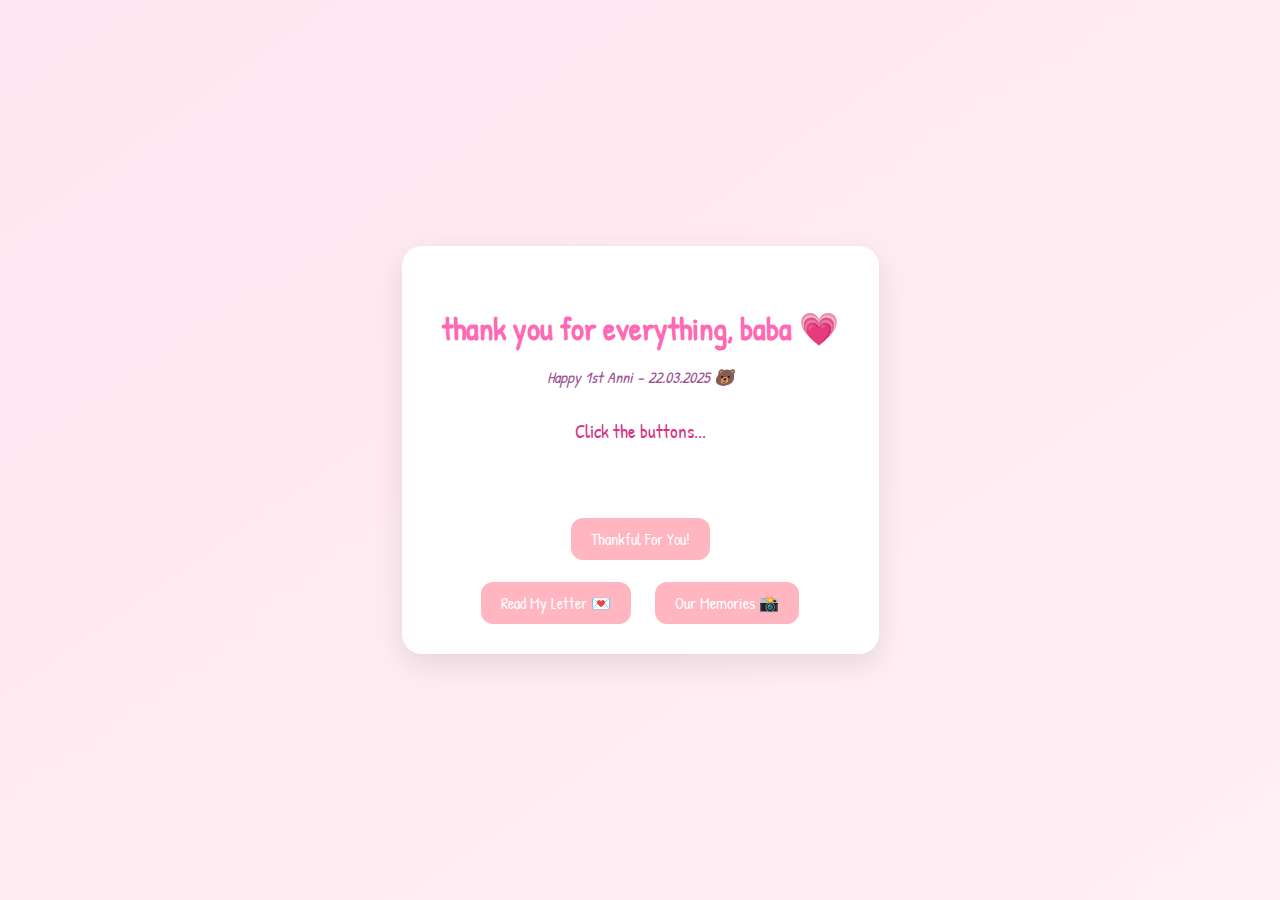
<file: index.html>
<!DOCTYPE html>
<html lang="en">
<head>
  <meta charset="UTF-8">
  <title>I love you deary 💖</title>
  <link rel="stylesheet" href="style.css">
  <link href="https://fonts.googleapis.com/css2?family=Patrick+Hand&display=swap" rel="stylesheet">
</head>
<body>
  <div class="container">
    <h1>thank you for everything, baba 💗</h1>
    <p class="subtext">Happy 1st Anni – 22.03.2025 🐻</p>
    <p id="reason">Click the buttons...</p>
    <button onclick="showReason()">Thankful For You!</button>
    <br><br>
    <a href="letter.html" class="link-button">Read My Letter 💌</a>
    <a href="gallery.html" class="link-button">Our Memories 📸</a>
  </div>

  <script src="script.js"></script>
</body>
</html>
</file>
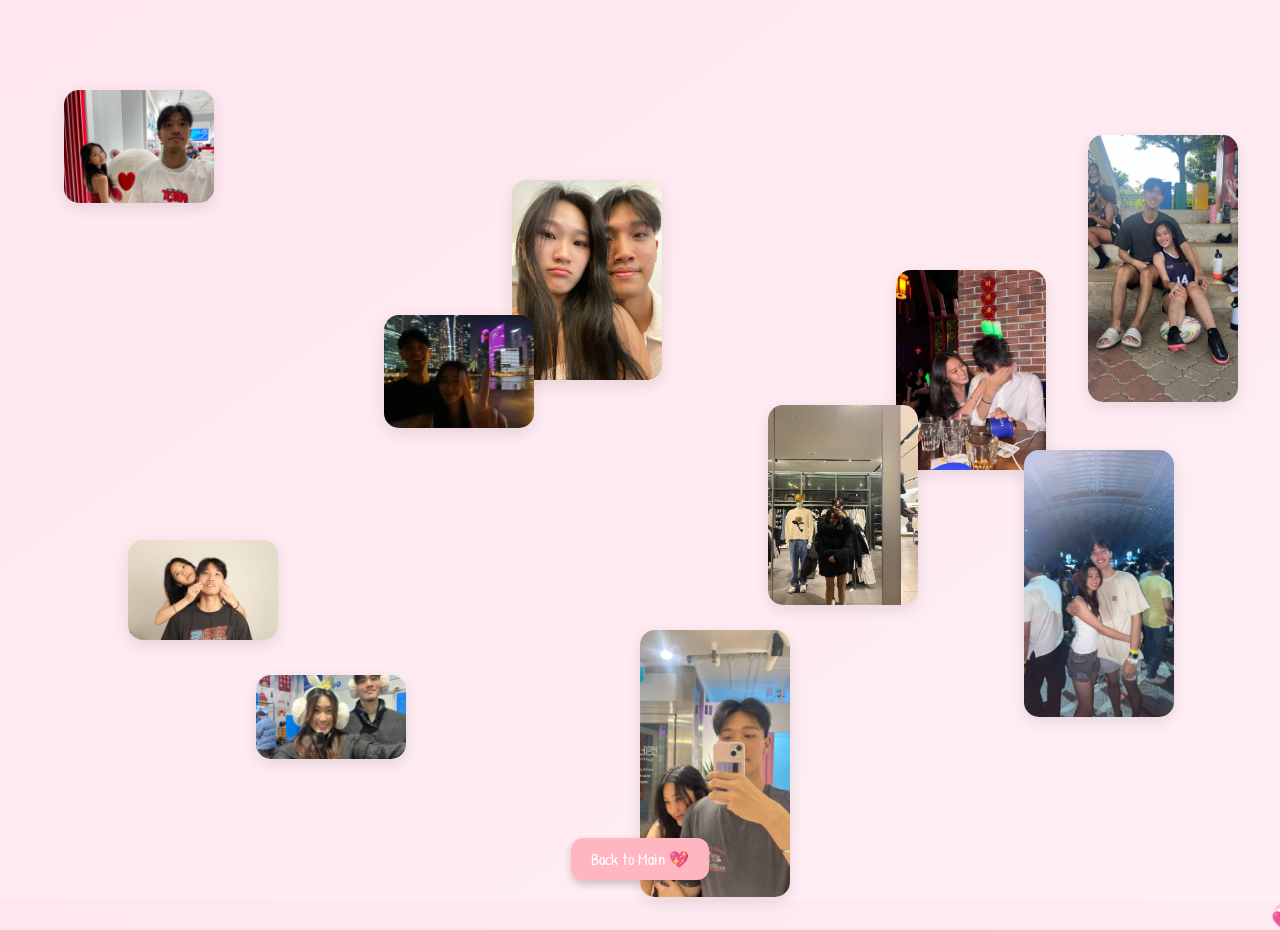
<file: gallery.html>
<!DOCTYPE html>
<html lang="en">
<head>
  <meta charset="UTF-8">
  <title>Floating Memories ✨</title>
  <link rel="stylesheet" href="style.css">
  <link href="https://fonts.googleapis.com/css2?family=Patrick+Hand&display=swap" rel="stylesheet">
  <style>
    body {
      margin: 0;
      background: linear-gradient(to bottom right, #ffe6f0, #fff0f5);
      overflow: hidden;
    }

    .floating-img {
      position: absolute;
      width: 150px;
      border-radius: 15px;
      box-shadow: 0 5px 15px rgba(0,0,0,0.1);
      animation: floatRandom 20s infinite ease-in-out;
    }

    @keyframes floatRandom {
      0% {
        transform: translateY(0px) translateX(0px) rotate(0deg);
        opacity: 0.8;
      }
      50% {
        transform: translateY(-200px) translateX(100px) rotate(10deg);
        opacity: 1;
      }
      100% {
        transform: translateY(0px) translateX(0px) rotate(-5deg);
        opacity: 0.9;
      }
    }

    .floater {
      position: absolute;
      font-size: 24px;
      animation: rise 6s linear forwards;
      z-index: 5;
    }

    @keyframes rise {
      0% {
        transform: translateY(0);
        opacity: 0.8;
      }
      100% {
        transform: translateY(-100vh);
        opacity: 0;
      }
    }

    .back-button {
      position: fixed;
      bottom: 20px;
      left: 50%;
      transform: translateX(-50%);
      background-color: #ffb6c1;
      padding: 10px 20px;
      border-radius: 12px;
      color: white;
      font-size: 1em;
      text-decoration: none;
      box-shadow: 0 4px 8px rgba(0,0,0,0.2);
      transition: background 0.3s ease;
    }

    .back-button:hover {
      background-color: #ff99aa;
    }
  </style>
</head>
<body>

  <!-- Floating images -->
  <img src="1.jpg" class="floating-img" style="top: 10%; left: 5%;">
  <img src="2.jpg" class="floating-img" style="top: 20%; left: 40%;">
  <img src="3.jpg" class="floating-img" style="top: 60%; left: 10%;">
  <img src="4.jpg" class="floating-img" style="top: 70%; left: 50%;">
  <img src="5.jpg" class="floating-img" style="top: 30%; left: 70%;">
  <img src="6.jpg" class="floating-img" style="top: 50%; left: 80%;">
  <img src="7.jpg" class="floating-img" style="top: 15%; left: 85%;">
  <img src="8.jpg" class="floating-img" style="top: 75%; left: 20%;">
  <img src="9.jpg" class="floating-img" style="top: 45%; left: 60%;">
  <img src="10.jpg" class="floating-img" style="top: 35%; left: 30%;">

  <!-- Floating emoji hearts and balloons -->
  <div id="floaties"></div>

  <a href="index.html" class="back-button">Back to Main 💖</a>

  <script>
    const floaties = document.getElementById("floaties");
    const emojis = ["🎈", "💖", "💞", "🎀", "💘"];

    setInterval(() => {
      const floaty = document.createElement("div");
      floaty.className = "floater";
      floaty.textContent = emojis[Math.floor(Math.random() * emojis.length)];
      floaty.style.left = Math.random() * 100 + "vw";
      floaty.style.bottom = "-30px";
      document.body.appendChild(floaty);

      setTimeout(() => floaty.remove(), 6000);
    }, 600);
  </script>
</body>
</html>
</file>
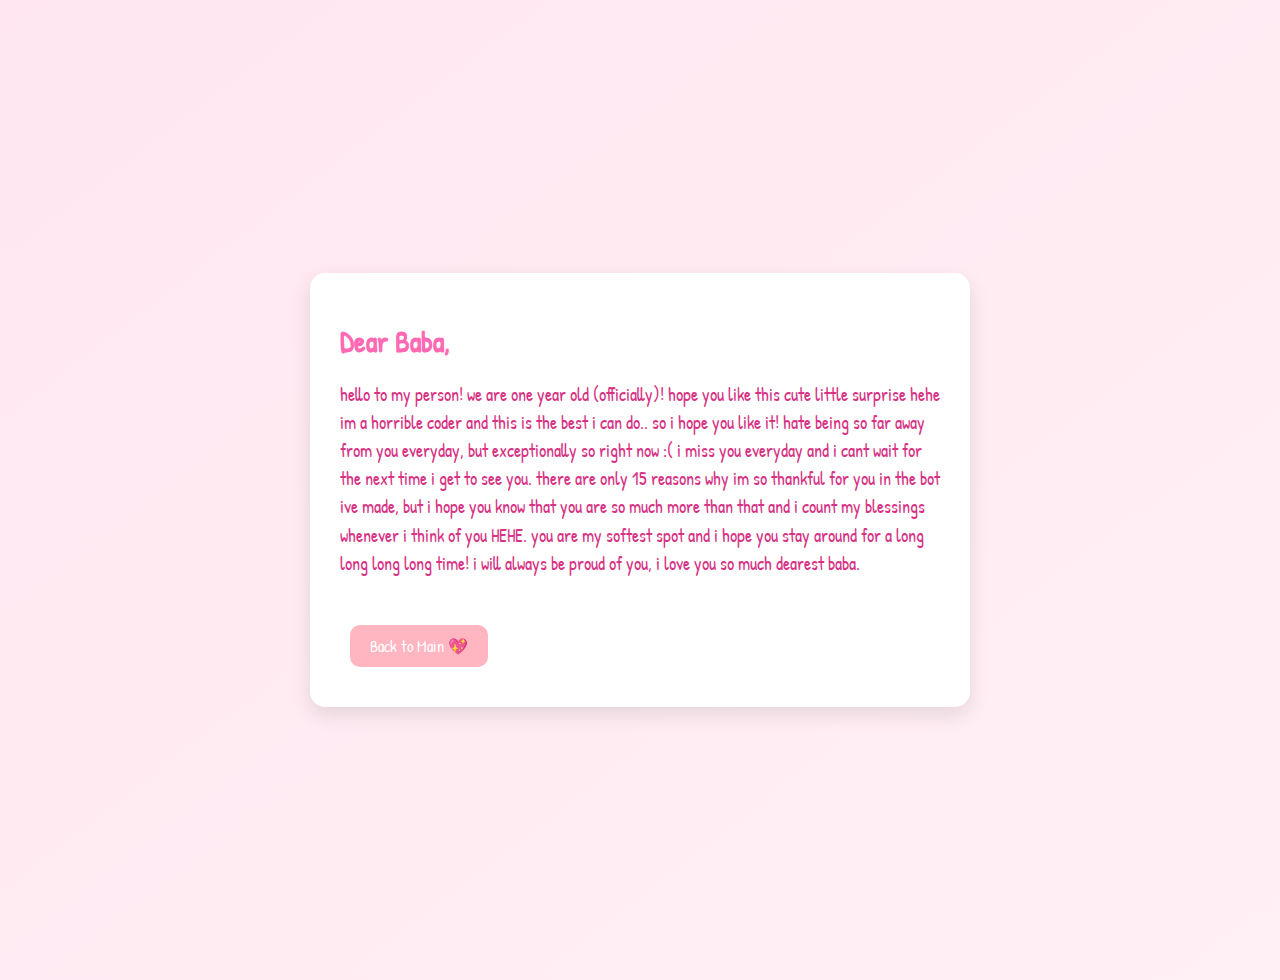
<file: letter.html>
<!DOCTYPE html>
<html lang="en">
<head>
  <meta charset="UTF-8">
  <title>My Letter to You 💌</title>
  <link rel="stylesheet" href="style.css">
  <link href="https://fonts.googleapis.com/css2?family=Patrick+Hand&display=swap" rel="stylesheet">
  <style>
    body {
      font-family: 'Patrick Hand', cursive;
      background: linear-gradient(to bottom right, #ffe6f0, #fff0f5);
      display: flex;
      align-items: center;
      justify-content: center;
      height: 100vh;
      padding: 40px;
      margin: 0;
    }

    .container {
      text-align: left;
      max-width: 600px;
      background: white;
      padding: 30px;
      border-radius: 15px;
      box-shadow: 0 8px 20px rgba(0,0,0,0.1);
    }

    h1 {
      color: #ff69b4;
      font-size: 1.8em;
    }

    p {
      line-height: 1.6;
      margin-top: 20px;
      font-size: 1.1em;
    }

    .link-button {
      display: inline-block;
      margin-top: 30px;
      background-color: #ffb6c1;
      padding: 10px 20px;
      border-radius: 10px;
      color: white;
      text-decoration: none;
      transition: background 0.2s ease;
    }

    .link-button:hover {
      background-color: #ff99aa;
    }
  </style>
</head>
<body>
  <div class="container">
    <h1>Dear Baba,</h1>
    <p>
      hello to my person! we are one year old (officially)! hope you like this cute little surprise hehe im a horrible coder and this is the best i can do.. so i hope you like it! hate being so far away from you everyday, but exceptionally so right now :( i miss you everyday and i cant wait for the next time i get to see you. there are only 15 reasons why im so thankful for you in the bot ive made, but i hope you know that you are so much more than that and i count my blessings whenever i think of you HEHE. you are my softest spot and i hope you stay around for a long long long long time! i will always be proud of you, i love you so much dearest baba.
    </p>
    <a href="index.html" class="link-button">Back to Main 💖</a>
  </div>
</body>
</html>
</file>
<file: style.css>
@import url('https://fonts.googleapis.com/css2?family=Patrick+Hand&display=swap');

/* Force font on everything */
* {
  font-family: 'Patrick Hand', cursive !important;
}

body {
  background: linear-gradient(to bottom right, #ffe6f0, #fff0f5);
  color: #d63384;
  display: flex;
  justify-content: center;
  align-items: center;
  height: 100vh;
  margin: 0;
  overflow: hidden;
}

.container {
  text-align: center;
  background: white;
  padding: 40px;
  border-radius: 20px;
  box-shadow: 0 10px 30px rgba(0,0,0,0.1);
}

h1 {
  margin-bottom: 10px;
  font-size: 2em;
  color: #ff69b4;
}

.subtext {
  color: #a05294;
  font-style: italic;
  margin-bottom: 30px;
  font-size: 1em;
}

#reason {
  font-size: 1.2em;
  margin: 30px 0;
  min-height: 60px;
  transition: all 0.3s ease;
}

button, .link-button {
  background-color: #ffb6c1;
  border: none;
  padding: 10px 20px;
  font-size: 1em;
  border-radius: 12px;
  cursor: pointer;
  margin: 10px;
  text-decoration: none;
  color: #fff;
  transition: background 0.2s ease;
}

button:hover, .link-button:hover {
  background-color: #ff99aa;
}

/* Floating hearts (for index.html) */
.heart {
  position: fixed;
  bottom: -30px;
  font-size: 20px;
  animation: float 6s linear infinite;
  color: #ff69b4;
  opacity: 0.6;
}

@keyframes float {
  0% { transform: translateY(0); }
  100% { transform: translateY(-100vh); }
}
</file>
